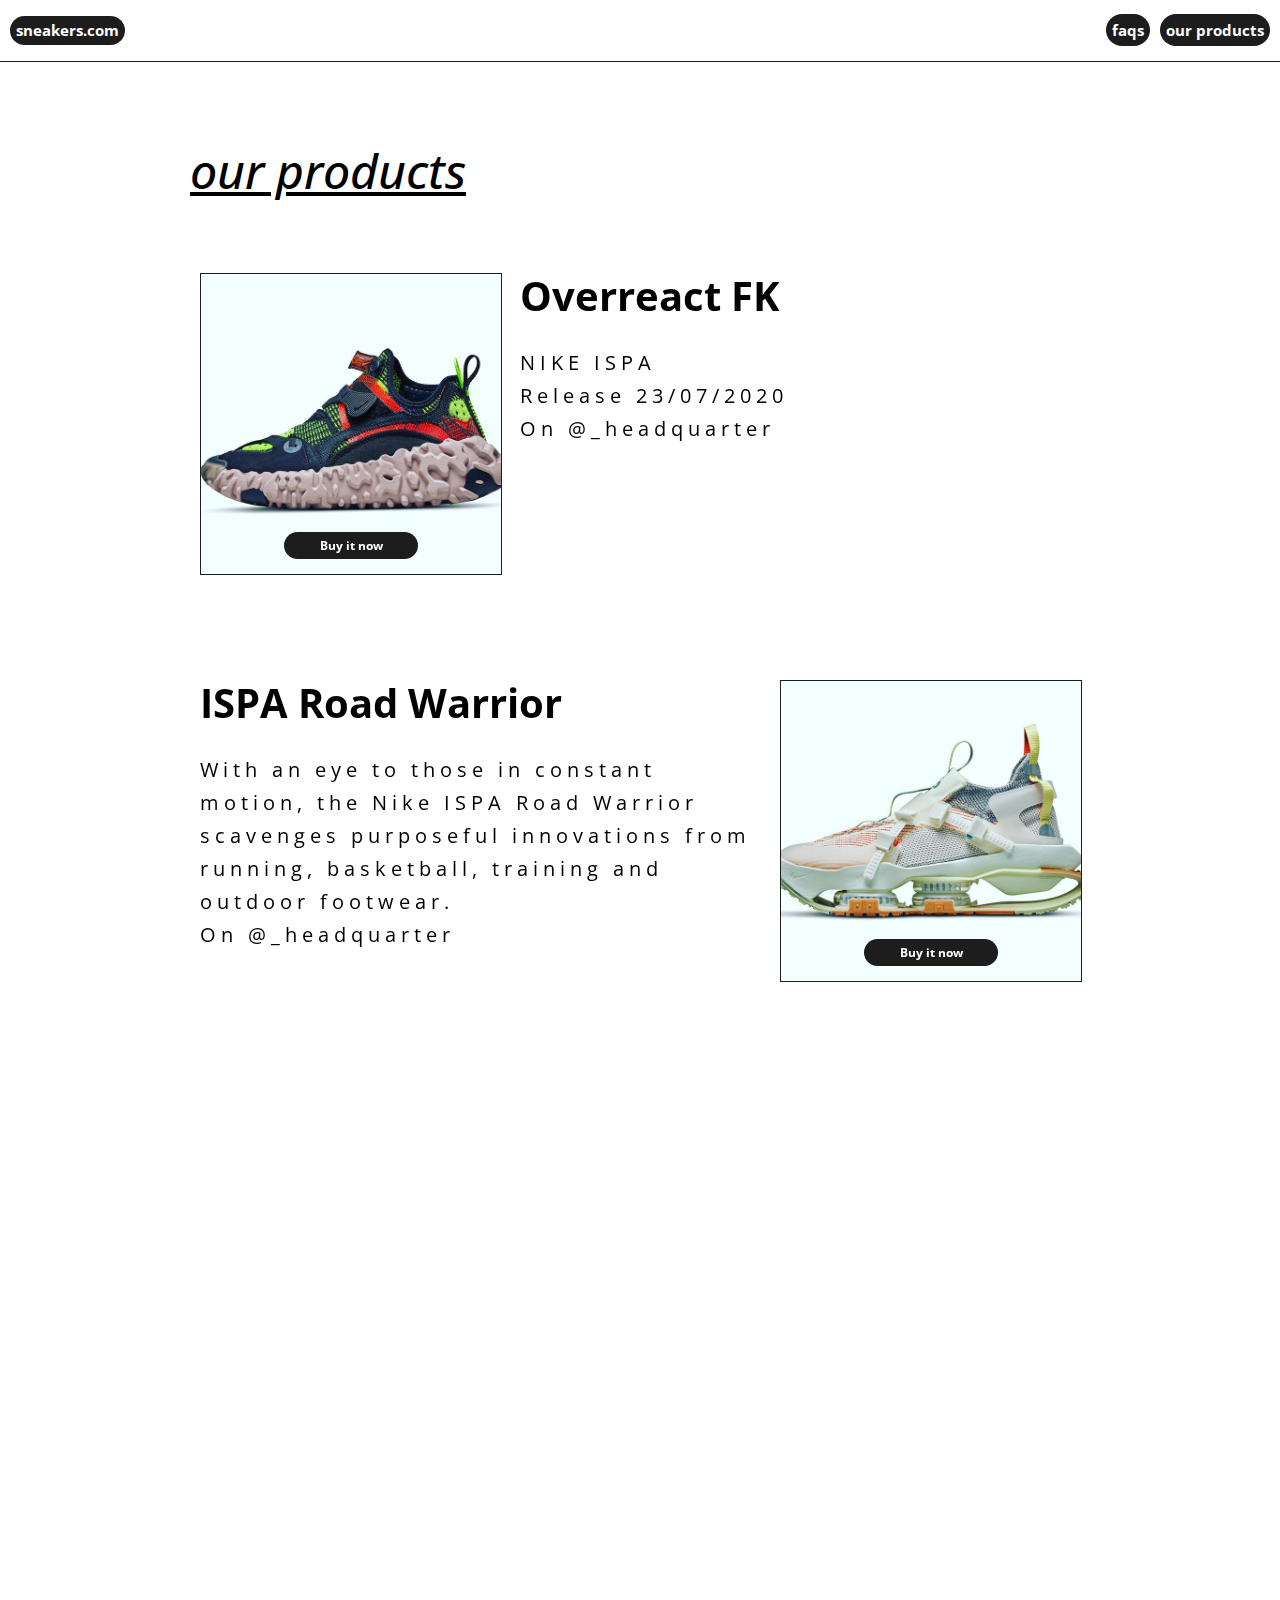
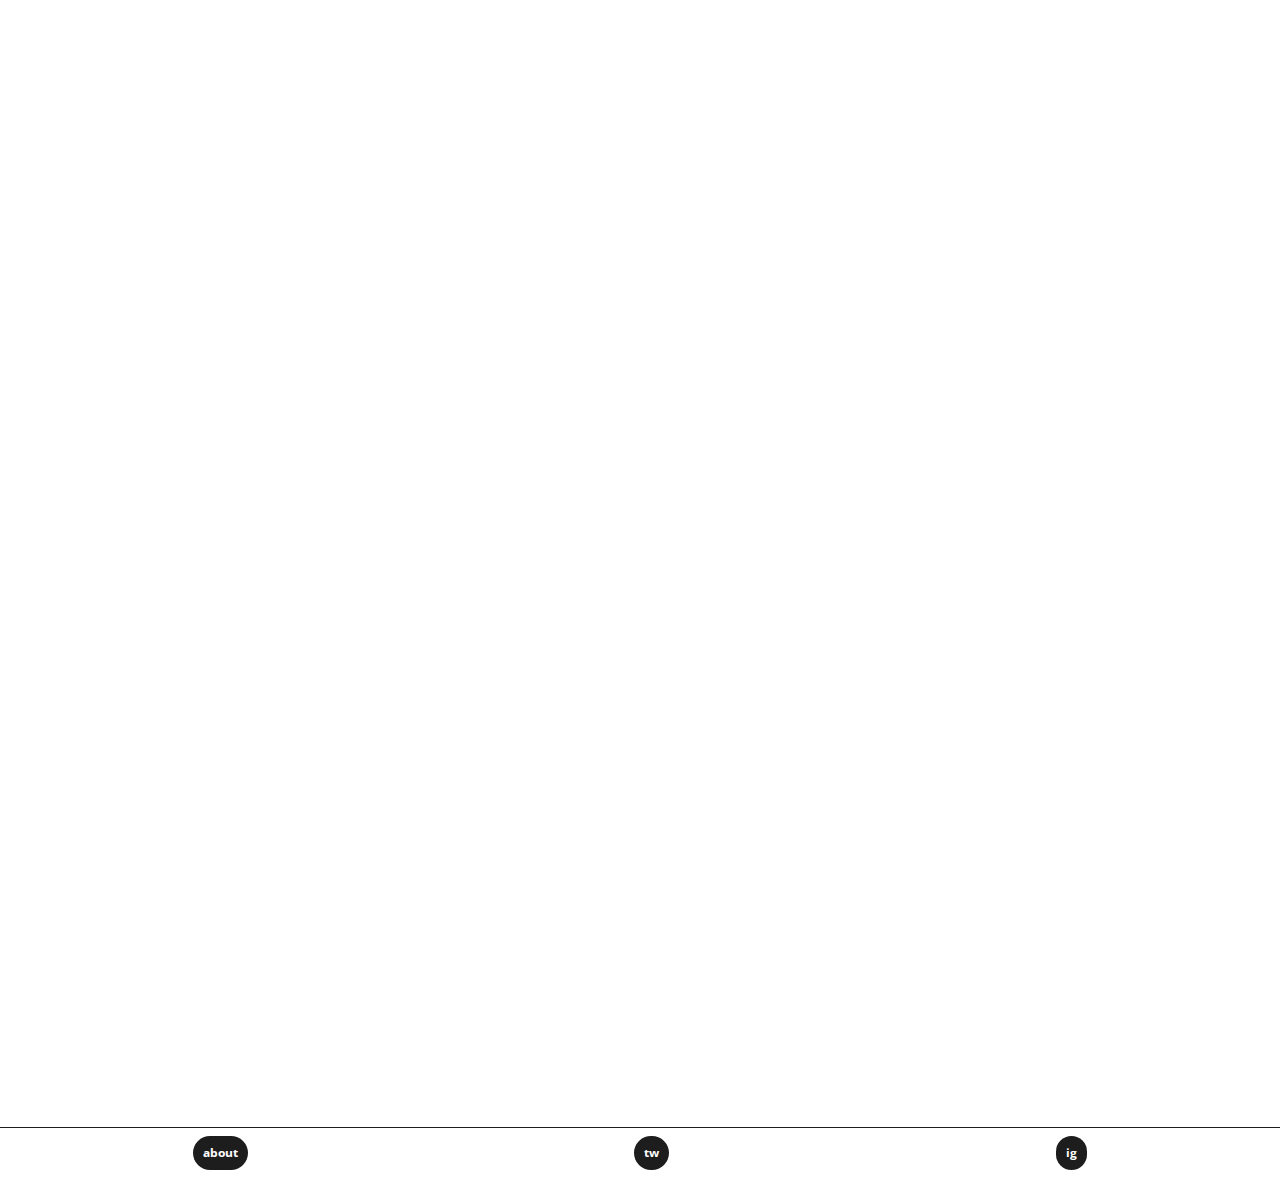
<file: product.html>
<!DOCTYPE html>
<html lang="en">
  <head>
    <meta charset="UTF-8" />
    <meta name="viewport" content="width=device-width, initial-scale=1.0" />
    <link href="https://unpkg.com/aos@2.3.1/dist/aos.css" rel="stylesheet" />
    <link rel="stylesheet" href="./css/product.css" />
    <link rel="stylesheet" href="./css/index.css" />
    <link rel="stylesheet" href="./css/normalize.css" />
    <link rel="stylesheet" href="./css/media-queries.css" />
    <link rel="stylesheet" href="./css/animation.css" />
    <title>sneakers.com</title>
  </head>

  <body>
    <nav class="fadeInDown">
      <a href="index.html">sneakers.com</a>
      <div>
        <ul>
          <li><a href="#">faqs</a></li>
          <li><a href="product.html">our products</a></li>
        </ul>
      </div>
    </nav>
    <main>
      <div class="container">
        <h1 class="container-title fadeIn">our products</h1>
        <div class="row" data-aos="fade-left" data-aos-duration="1500" style="margin-bottom: 85px;">
          <div class="col-4">
            <div
              class="product-img"
              style="background-image: url(assets/img/fav1.jpg);"
            >
              <button>Buy it now</button>
            </div>
          </div>
          <div class="col-8">
            <h1>Overreact FK</h1>
            <p>
              NIKE ISPA <br />
              Release 23/07/2020 <br />
              On
              <a href="https://www.instagram.com/p/CCOkm_jj4RQ/" target="blank"
                >@_headquarter</a
              >
            </p>
          </div>
        </div>
        <div class="row" data-aos="fade-right" data-aos-duration="1500" style="margin-bottom: 85px;">
          <div class="col-8">
            <h1>ISPA Road Warrior</h1>
            <p>
              With an eye to those in constant motion, the Nike ISPA Road
              Warrior scavenges purposeful innovations from running, basketball,
              training and outdoor footwear. <br />
              On
              <a href="https://www.instagram.com/p/CCyoEUADiqH/" target="blank"
                >@_headquarter</a
              >
            </p>
          </div>
          <div class="col-4">
            <div
              class="product-img"
              style="background-image: url(assets/img/fav2.jpg);"
            >
              <button>Buy it now</button>
            </div>
          </div>
        </div>
        <div class="row" data-aos="fade-left" style="margin-bottom: 85px;">
          <div class="col-4">
            <div
              class="product-img"
              style="background-image: url(assets/img/product-3.jpg);"
            >
              <button>Buy it now</button>
            </div>
          </div>
          <div class="col-8">
            <h1>Overreact FK</h1>
            <p>
              NIKE ISPA <br />
              White version. <br />
              Release 23/07/2020 <br />
              On
              <a href="https://www.instagram.com/p/CCpQOYrD65T/" target="blank"
                >@_headquarter</a
              >
            </p>
          </div>
        </div>
        <div class="row" data-aos="fade-right" style="margin-bottom: 85px;">
          <div class="col-8">
            <h1>Dry-Fit L/S Top</h1>
            <p>
              Like the ISPA Bodysuit, the ISPA L/S Dri-FIT top draws on Nike’s
              cache of athlete atlas maps.<br />
              On
              <a href="https://www.instagram.com/p/CCvz_qzjkwB/" target="blank"
                >@_headquarter</a
              >
            </p>
          </div>
          <div class="col-4">
            <div
              class="product-img"
              style="background-image: url(assets/img/other1.jpg);"
            >
              <button>Buy it now</button>
            </div>
          </div>
        </div>
        <div class="row" data-aos="fade-left" style="margin-bottom: 85px;">
          <div class="col-4">
            <div
              class="product-img"
              style="background-image: url(assets/img/other2.jpg);"
            >
              <button>Buy it now</button>
            </div>
          </div>
          <div class="col-8">
            <h1>BODYSUIT</h1>
            <p>
              Salvaged mesh and Nike Dri-FIT panels are patterned and
              ergonomically seamed to provide a balance of ventilation and
              airflow. <br />
              On
              <a href="https://www.instagram.com/p/CC_5heljEhI/" target="blank"
                >@_headquarter</a
              >
            </p>
          </div>
        </div>
        <div class="row" data-aos="fade-right" style="margin-bottom: 85px;">
          <div class="col-8">
            <h1>Nike ISPA Pants</h1>
            <p>
              Built with a mix of heavy abrasion panels and stretch-woven
              fabrics, the ISPA Pant draws from a diverse range of sport
              subcultures to deliver the ultimate mix of work pant and track
              pant. <br />
              On
              <a href="https://www.instagram.com/p/CC6FylGjj0Y/" target="blank"
                >@_headquarter</a
              >
            </p>
          </div>
          <div class="col-4">
            <div
              class="product-img"
              style="background-image: url(assets/img/other3.jpg);"
            >
              <button>Buy it now</button>
            </div>
          </div>
        </div>
      </div>
    </main>
    <footer>
      <a
        href="https://dnalcudia.github.io/portfolio/html/about.html"
        target="blank"
        >about</a
      >
      <a href="https://twitter.com/dnalcudia" target="blank">tw</a>
      <a href="https://www.instagram.com/dnalcudia/" target="blank">ig</a>
    </footer>
    <script src="https://unpkg.com/aos@2.3.1/dist/aos.js"></script>
    <script>
      AOS.init();
    </script>
  </body>
</html>
</file>
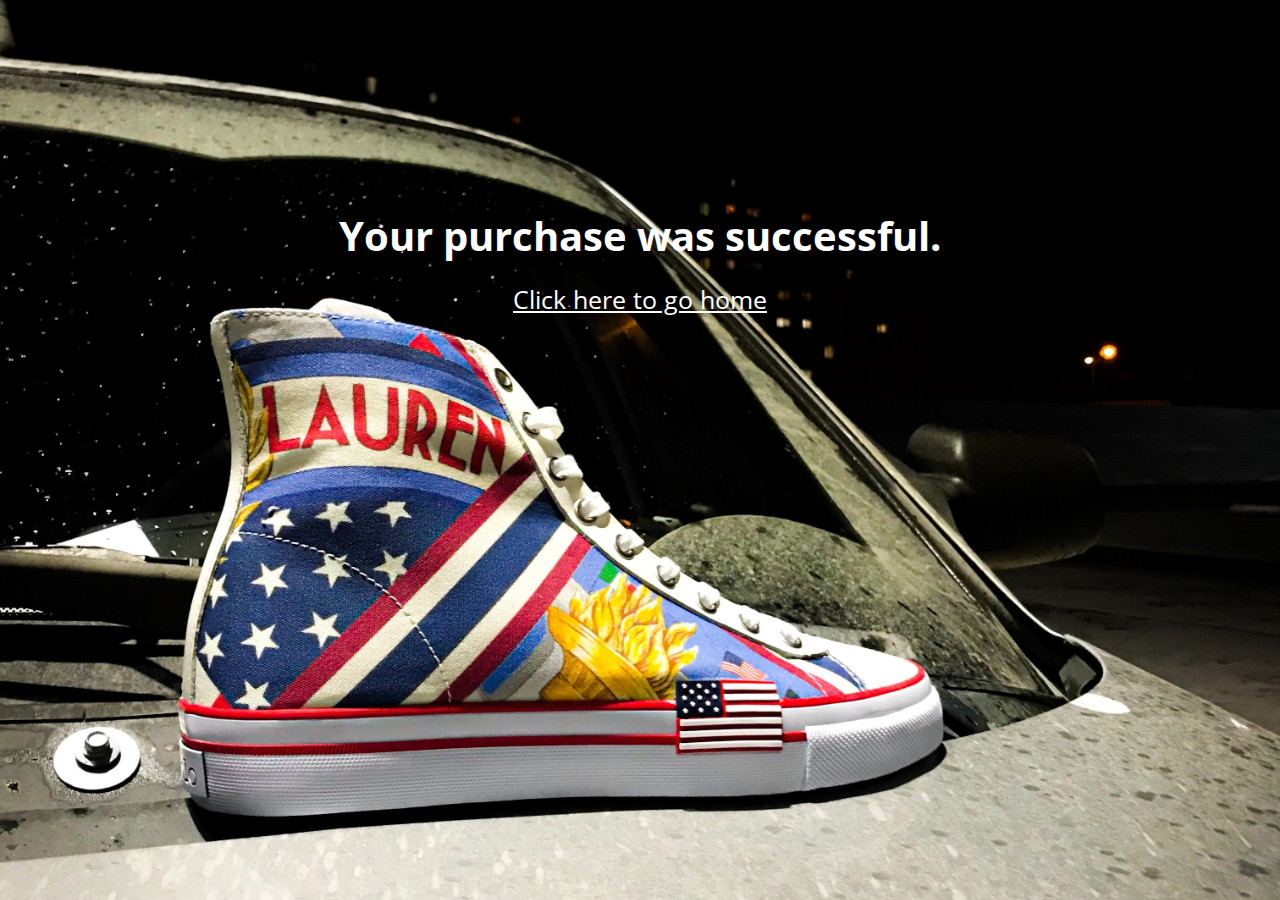
<file: success.html>
<!DOCTYPE html>
<html lang="en">
  <head>
    <meta charset="UTF-8" />
    <meta name="viewport" content="width=device-width, initial-scale=1.0" />
    <link rel="stylesheet" href="./css/normalize.css" />
    <link rel="stylesheet" href="./css/index.css" />
    <link rel="stylesheet" href="./css/animation.css" />
    <link rel="stylesheet" href="./css/paypal.css" />
    <title>success</title>
  </head>
  <body>
    <div class="content-paypal fadeInDown">
      <h1>Your purchase was successful.</h1>
      <a href="index.html">Click here to go home</a>
    </div>
  </body>
</html>
</file>
<file: css/product.css>
:root {
  --col-width: 8.33333333333%;
}
.container {
  max-width: 900px;
  margin: auto;
}

.container .container-title {
  margin-top: 81px;
  margin-bottom: 65px;
  font-size: 48px;
  font-weight: 500;
  font-style: italic;
  text-decoration: underline;
}

.row {
  display: flex;
}

.col-1 {
  width: var(--col-width);
}

.col-2 {
  width: calc(var(--col-width) * 2);
}

.col-3 {
  width: calc(var(--col-width) * 3);
}

.col-4 {
  width: calc(var(--col-width) * 4);
}

.col-5 {
  width: calc(var(--col-width) * 5);
}

.col-6 {
  width: calc(var(--col-width) * 6);
}

.col-7 {
  width: calc(var(--col-width) * 7);
}

.col-8 {
  width: calc(var(--col-width) * 8);
}

.col-9 {
  width: calc(var(--col-width) * 9);
}

.col-10 {
  width: calc(var(--col-width) * 10);
}

.col-11 {
  width: calc(var(--col-width) * 11);
}

.col-12 {
  width: calc(var(--col-width) * 12);
}

[class*='col-'] {
  padding: 10px;
}

main .product-img {
  width: 300px;
  height: 300px;
  background-size: cover;
  background-position: center;
  border: 1px solid var(--black-color);
}

.col-4 div {
  display: flex;
  justify-content: center;
  align-items: flex-end;
}

.col-4 div button {
  margin-bottom: 15px;
  width: 134px;
  height: 27px;
  background-color: var(--black-color);
  color: white;
  font-size: 12px;
  font-weight: bold;
  border: none;
  border-radius: 50px;
}

.col-4 div button:hover {
  cursor: pointer;
  background-color: white;
  color: black;
  border: 1px solid var(--black-color);
}

.col-8 h1 {
  margin-top: 0px;
  font-size: 40px;
}

.col-8 p {
  font-size: 20px;
  letter-spacing: 5px;
  line-height: 33px;
}

.col-8 p a {
  text-decoration: none;
  color: black;
}

@media (max-width: 900px) {
  .container .container-title {
    padding-left: 20px;
  }

  .row {
    flex-direction: column;
  }

  [class*='col-'] {
    width: 100%;
    display: flex;
    flex-direction: column;
    align-items: center;
  }
}
</file>
<file: css/index.css>
@import url('https://fonts.googleapis.com/css2?family=Open+Sans:wght@400;600;700&display=swap');

/* Variables */
:root {
  --black-color: #1d1d1d;
}
/* Variables */

html,
body {
  margin: 0;
  padding: 0;
  font-size: 12px;
  font-family: 'Open Sans', sans-serif;
}

nav {
  display: flex;
  justify-content: space-between;
  align-items: center;
  border-bottom: 1px solid var(--black-color);
  padding: 10px;
}

nav ul {
  display: flex;
}

nav li {
  padding-left: 10px;
  list-style: none;
}

nav a {
  font-size: 15px;
  color: white;
  font-weight: bold;
  text-decoration: none;
  background-color: var(--black-color);
  border-radius: 50px;
  padding: 6px;
}

main {
}

section {
  margin-top: 63px;
  text-align: center;
}

.home h1 {
  font-size: 68px;
  font-weight: bold;
  margin-bottom: 16px;
}

.home h2 {
  margin-top: 0;
  margin-bottom: 29px;
  font-size: 48px;
  font-weight: 500;
  font-style: italic;
  text-decoration: underline;
}

.products {
  background-image: url('../assets/semicircle@2x.png');
  background-size: cover;
  background-position: center top;
  height: 450px;
  display: flex;
  justify-content: center;
  margin-left: 20px;
  margin-right: 20px;
}

.product {
  padding-left: 10px;
  padding-right: 10px;
}

.product .content {
  border-left: 1px solid var(--black-color);
  border-right: 1px solid var(--black-color);
  height: 360px;
  width: 230px;
  background-size: cover;
  background-position: center;
  background-color: white;
  padding: 20px;
  display: flex;
  flex-direction: column;
  align-items: center;
  justify-content: space-between;
}

.content h1 {
  width: 82px;
  margin-top: 0;
  font-size: 12px;
  border: 2px solid white;
  border-radius: 50px;
}

.content a {
  width: 233px;
  height: 41px;
  background-color: var(--black-color);
  color: white;
  font-size: 20px;
  font-weight: bold;
  border: none;
  border-radius: 50px;
  display: flex;
  justify-content: center;
  align-items: center;
  text-decoration: none;
}

.content a:hover {
  cursor: pointer;
  background-color: white;
  color: black;
}

.our-favorites h2 {
  margin-top: 0;
  margin-bottom: 21px;
  font-size: 48px;
  font-weight: 500;
  font-style: italic;
  text-decoration: underline;
}

.our-favorites .favorites-container {
  background-image: url('../assets/favorites-background@2x.png');
  background-size: cover;
  background-position: center;
  height: 850px;
  display: flex;
  flex-direction: column;
  justify-content: center;
  align-items: center;
}

.favorites-container .favorite-item {
  display: flex;
  padding: 20px;
}

.favorites-container .favorite-item div {
  padding-left: 20px;
  display: flex;
  flex-direction: column;
}

.favorites-container .favorite-item h1 {
  font-size: 50px;
  font-weight: bold;
  color: white;
  margin-top: 0;
}

.favorites-container .favorite-item button {
  width: 233px;
  height: 41px;
  background-color: white;
  color: black;
  font-size: 20px;
  font-weight: bold;
  border: none;
  border-radius: 50px;
  margin: 0;
}

.favorites-container .favorite-item button:hover {
  cursor: pointer;
  text-decoration: underline;
}

.favorites-container .favorite-item img {
  border: 1px solid var(--black-color);
  width: 325px;
  height: 325px;
}

.others {
  margin-bottom: 81px;
}

.others h2 {
  margin-top: 0;
  margin-bottom: 21px;
  font-size: 48px;
  font-weight: 500;
  font-style: italic;
  text-decoration: underline;
}

.others .others-container {
  display: flex;
  justify-content: center;
}

.others-container .others-item {
  width: 280px;
  padding-left: 20px;
}

.others-item img {
  width: 280px;
  border: 1px solid var(--black-color);
}

.others-item p {
  font-size: 15px;
  font-weight: bold;
}

.others-item button {
  width: 134px;
  height: 27px;
  background-color: var(--black-color);
  color: white;
  font-size: 12px;
  font-weight: bold;
  border: none;
  border-radius: 50px;
}

.others-item button:hover {
  cursor: pointer;
  background-color: white;
  color: black;
  border: 1px solid var(--black-color);
}

footer {
  width: 100%;
  height: 50px;
  bottom: 0;
  border-top: 1px solid var(--black-color);
  display: flex;
  justify-content: space-around;
  align-items: center;
}

footer a {
  padding: 10px;
  text-decoration: none;
  color: white;
  font-size: 12px;
  font-weight: bold;
  background-color: var(--black-color);
  border-radius: 50px;
}
</file>
<file: css/media-queries.css>
@media (max-width:600px) {
    main {
        margin-bottom: 50px;
    }

    .home {
        margin-top: 40px;
    }

    .products {
        flex-direction: column;
        align-items: center;
        height: auto;
    }

    .our-favorites .favorites-container {
        height: 680px;
        display: block;
    }

    .favorites-container .favorite-item {
        display: block;
        padding-top: 32px;
    }

    .favorites-container .favorite-item div{
        padding-left: 0;
        display: block;
    }

    .favorites-container .favorite-item img {
        width: 200px;
        height: 200px;
    }

    .favorites-container .favorite-item h1 {
        font-size: 25px;
    }

    .favorites-container .favorite-item button {
        width: 90px;
        height: 31px;
        font-size: 12px;
    }

    .others-container {
        flex-direction: column;
        align-items: center;
    }

    .others-container .others-item {
        padding-left: 0px;
        padding-bottom: 50px;
    }
}
</file>
<file: css/animation.css>
.fadeIn {
    -webkit-animation-duration: 4s;
    -webkit-animation-fill-mode: both;
    -webkit-animation-name: fadeIn;
}
 
@keyframes fadeIn {
    from {
        opacity: 0;
    }

    to {
        opacity: 1;
    }
}

.fadeInDown {
    -webkit-animation-duration: 1s;
    -webkit-animation-fill-mode: both;
    -webkit-animation-name: fadeInDown;
}

@keyframes fadeInDown {
    from {
        opacity: 0;
        -webkit-transform: translate3d(0,-100%,0);
    }

    to {
        opacity: 1;
        -webkit-transform: translate3d(0,0,0);
    }
}

.fadeInUp {
    -webkit-animation-duration: 1s;
    -webkit-animation-fill-mode: both;
    -webkit-animation-name: fadeInUp;
}

@keyframes fadeInUp {
    from {
        opacity: 0;
        -webkit-transform: translate3d(0,100%,0);
    }

    to {
        opacity: 1;
        -webkit-transform: translate3d(0,0,0);
    }
}
</file>
<file: css/paypal.css>
body {
  background-image: url(../assets/img/denis-big-4MTIEEVNcgg-unsplash.jpg);
  background-size: cover;
  background-position: center;
  text-align: center;
  color: white;
  display: flex;
  justify-content: center;
  align-items: center;
  height: 100vh;
}

.content-paypal {
  margin-top: -400px;
}

.content-paypal h1 {
  font-size: 40px;
}

.content-paypal a {
  font-size: 25px;
  color: white;
}
</file>
